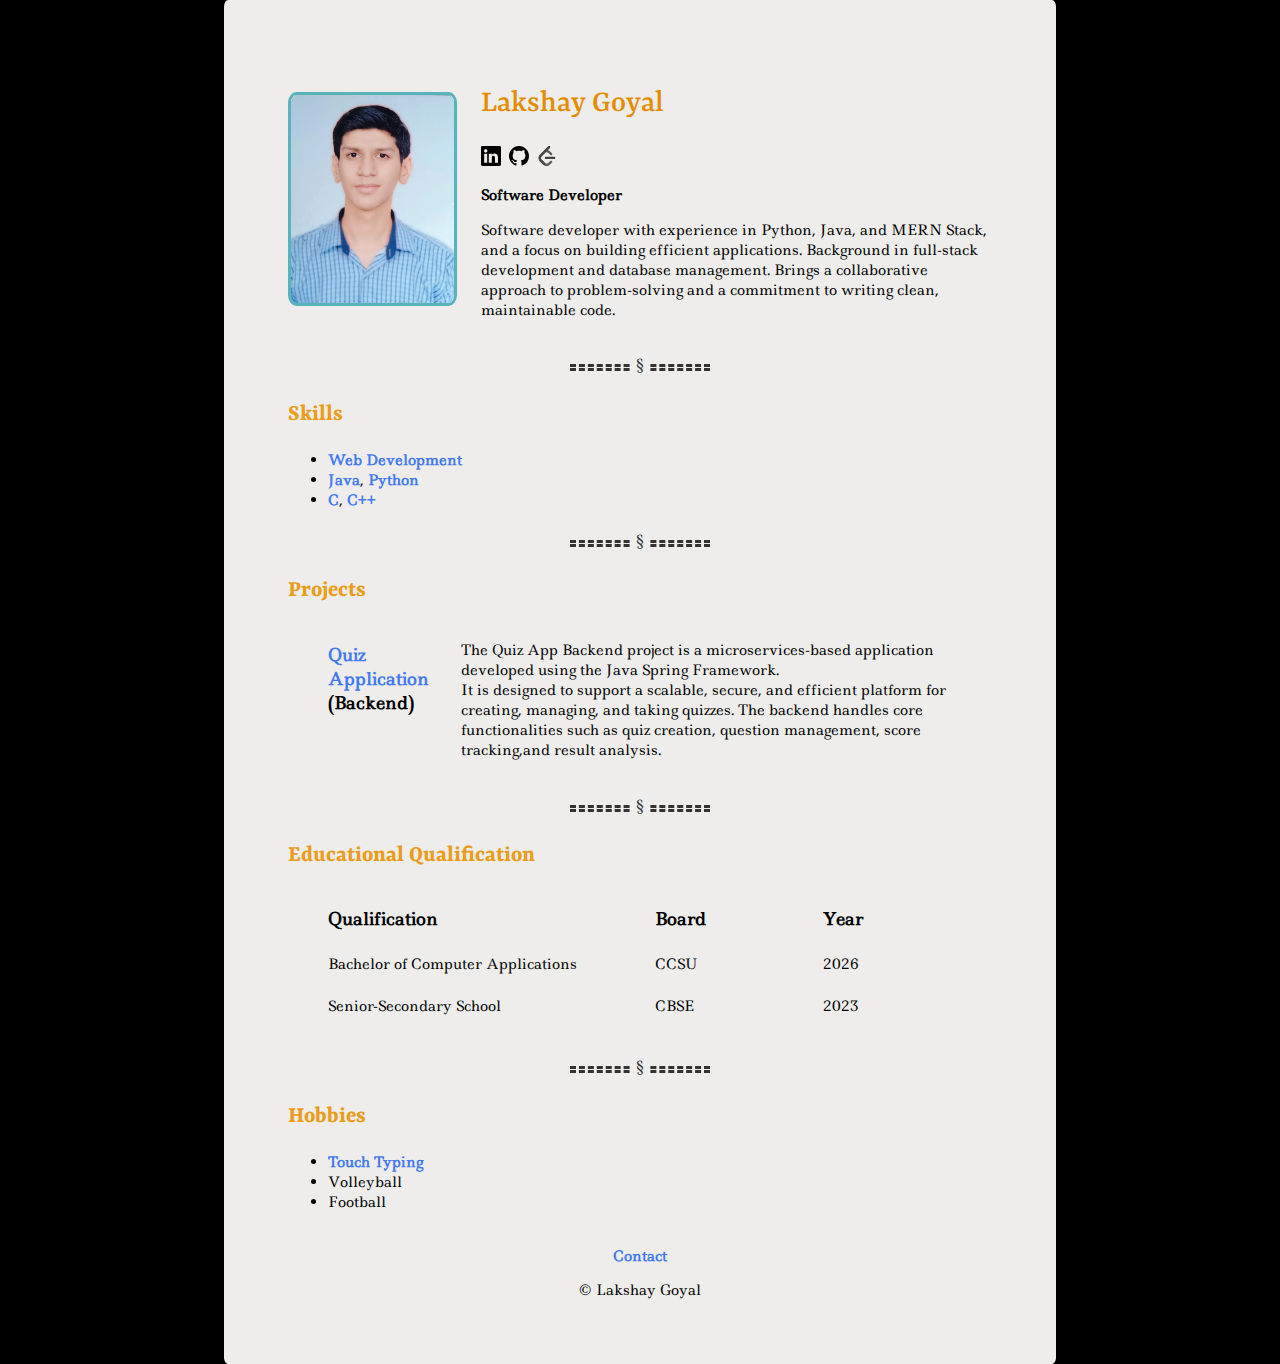
<file: index.html>
<!DOCTYPE html>
<html lang="en">

<head>
    <meta charset="UTF-8">
    <meta name="viewport" content="width=device-width, initial-scale=1.0">
    <title>Resume</title>
    <link rel="icon" href="resume-favicon.ico">
    <link rel="stylesheet" href="styles.css">
</head>

<body>
    <div id="container">
        <div id="resume-container">
            <!-- header -->
            <div id="header">
                <img src="./profile-pic.jpg" alt="profile pic" class="profile-pic">
                <div id="desc">
                    <h1 class="heading" id="name">Lakshay Goyal </h1>
                    <div class="social-media">
                        <a href="https://www.linkedin.com/in/goyal-lakshay/"><img src="linkedin.svg"
                                alt="Linkedin" class="social-media-logo"></a>
                        <a href="https://github.com/Lakshay010-1"><img src="github.svg" alt="Github"
                                class="social-media-logo"></a>
                        <a href="https://leetcode.com/u/luckshay010-1/"><img src="./leetcode.svg" alt="Leetcode"
                                class="social-media-logo"></a>
                    </div>
                    <p class="head-tag"><strong> Software Developer</strong></p>
                    <p>Software developer with experience in Python, Java, and MERN Stack, and a focus on building
                        efficient applications. Background in full-stack development and database management. Brings a
                        collaborative approach to problem-solving and a commitment to writing clean, maintainable code.
                    </p>
                </div>
            </div>
            <hr />

            <!-- Skills -->
            <div id="skills">
                <h2 class="heading">Skills</h2>
                <ul>
                    <li><a href="https://github.com/Lakshay010-1/Web_Development">Web Development</a></li>
                    <li>
                        <a href="https://github.com/Lakshay010-1/Java">Java</a>,
                        <a href="https://github.com/Lakshay010-1/Python">Python</a>
                    </li>
                    <li>
                        <a href="https://github.com/Lakshay010-1/C">C</a>,
                        <a href="https://github.com/Lakshay010-1/Cpp">C++</a>
                    </li>
                </ul>
            </div>
            <hr />

            <!-- Work Experience -->
            <!-- Add Later -->

            <!-- Projects -->
            <div id="projects">
                <h2 class="heading">Projects</h2>
                <div id="projects-container">
                    <h3><a href="https://github.com/Lakshay010-1/Java/tree/main/Spring/MicroServices/App_MicroServices">Quiz
                            Application </a> (Backend)</h3>
                    <p>
                        The Quiz App Backend project is a microservices-based application developed
                        using
                        the
                        Java
                        Spring Framework.<br>
                        It is designed to support a scalable, secure, and efficient platform for
                        creating,
                        managing,
                        and taking quizzes.
                        The backend handles core functionalities such as quiz creation, question
                        management,
                        score
                        tracking,and result analysis.
                    </p>
                </div>
            </div>
            <hr />

            <!-- Education Qualification -->
            <div id="edu">
                <h2 class="heading">Educational Qualification</h2>
                <div id="edu-container">

                    <h3>Qualification</h3>
                    <h3>Board</h3>
                    <h3>Year</h3>

                    <p>Bachelor of Computer Applications</p>
                    <p>CCSU</p>
                    <p>2026</p>

                    <p>Senior-Secondary School</p>
                    <p>CBSE</p>
                    <p>2023</p>

                </div>
            </div>
            <br />
            <hr />

            <!-- Hobbies -->
            <div id="hobbies">
                <h2 class="heading">Hobbies</h2>
                <ul>
                    <li><a href="https://monkeytype.com/profile/Lakshay010-1">Touch Typing</a></li>
                    <li>Volleyball</li>
                    <li>Football</li>
                </ul>
            </div>

            <!-- Footer -->
            <footer>
                <div id="footer-container">
                    <h4><a href="contact-info.html">Contact</a></h4>
                    <p>&copy; Lakshay Goyal</p>
                </div>
            </footer>

        </div>
    </div>
</body>

</html>
</file>
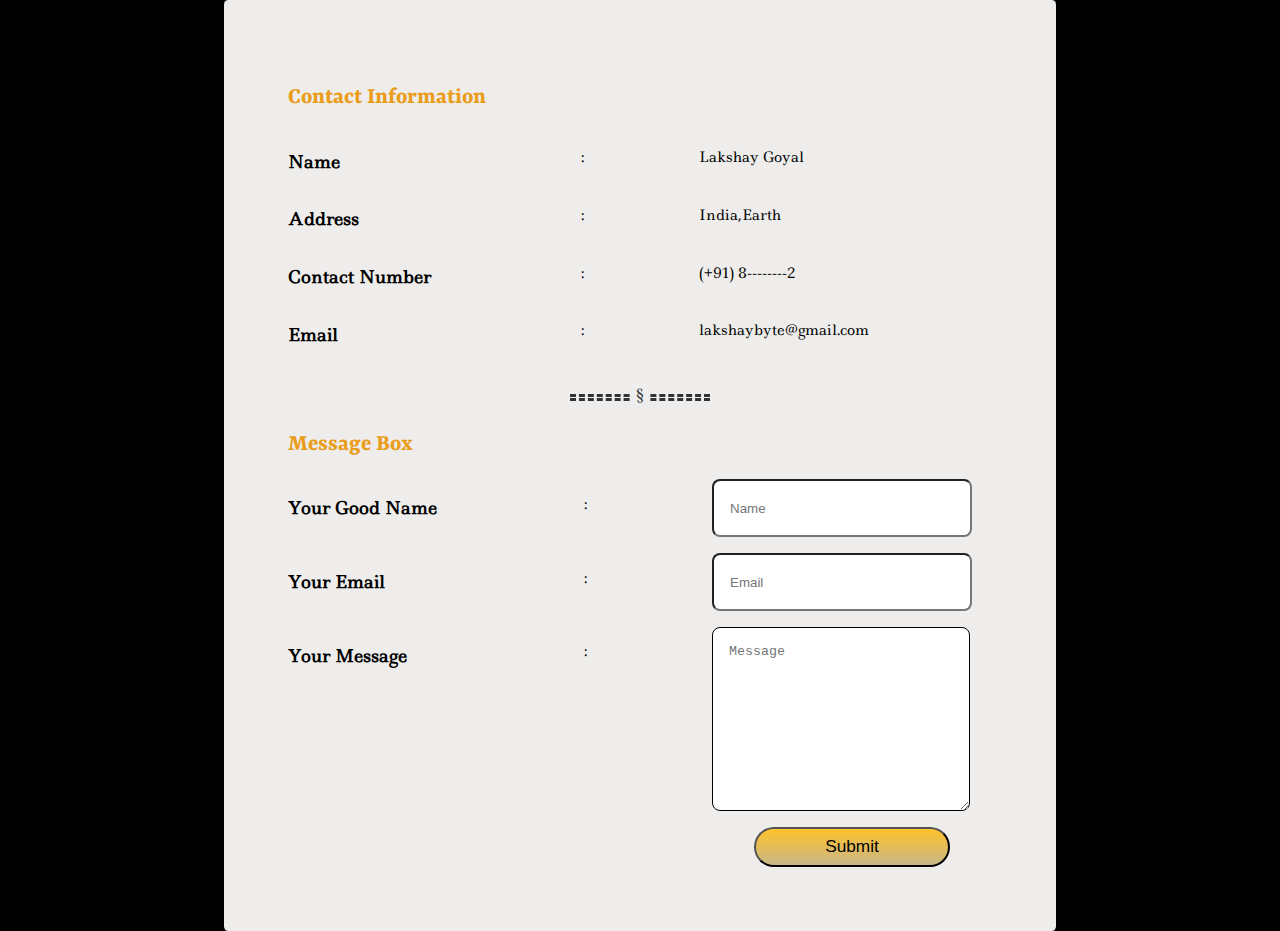
<file: contact-info.html>
<!DOCTYPE html>
<html lang="en">
<head>
    <meta charset="UTF-8">
    <meta name="viewport" content="width=device-width, initial-scale=1.0">
    <title>Contact</title>
    <link rel="icon" href="contact.ico">
    <link rel="stylesheet" href="styles.css">
</head>

<body >
    <div id="container">
        <div id="resume-container">

            <h2 class="heading">Contact Information</h2>                    
            <div id="info">
                <h3>Name</h3>
                <p>:</p>
                <p>Lakshay Goyal</p>
                <h3>Address</h3>
                <p>:</p>
                <p>India,Earth</p>
                <h3>Contact Number</h3>
                <p>:</p>
                <p>(+91) 8--------2</p>
                <h3>Email</h3>
                <p>:</p>
                <p>lakshaybyte@gmail.com</p>
                
            </div>
            <hr/>
            
            <h2 class="heading">Message Box</h2>
            <form action="mailto:lakshaybyte@gmail.com" method="post" enctype="text/plain">
            <div id="contact-info">
                    <h3>Your Good Name </h3>
                    <p>:</p>
                        <input type="text" name="Name" value="" placeholder="Name" required>
                    <h3>Your Email </h3>
                    <p>:</p>
                        <input type="email" placeholder="Email" required>
                    <h3>Your Message</h3>
                    <p>:</p>
                        <textarea name="MessageBox" rows="10" cols="20" placeholder="Message" required></textarea>
                    <input type="submit" id="submit-button">
                </div>
            </div>
        </form>
    </div>
    
</body>

</html>
</file>
<file: styles.css>
@import url('https://fonts.googleapis.com/css2?family=Ledger&family=Yrsa:ital,wght@0,300..700;1,300..700&display=swap');

body {
    font-family: Ledger, Cambria, Cochin, Georgia, Times, 'Times New Roman', serif;
    background-color: #000000;
    font-size:0.9rem;
    margin: 0;
    min-width: 340px;
}
hr {
    border: none;
    border-top: 3px double #333;
    color: #333;
    border-style: dashed none;
    height: 1px;
    overflow: visible;
    text-align: center;
    width: 20%;
    margin: 30px auto;
}
hr::after {
    background: #EEEEEE;
    content: '§';
    padding: 0 4px;
    position: relative;
    top: -13px;
}
a{
    color: #4379F2;
    font-weight: bold;
    text-decoration: none;
}
a:hover{
    color: #CB9DF0;
    
}
a:visited{
    color: #563A9C;
}
a:active{
    color: #62825D ;
    
}
textarea {
    resize: vertical;
    width: 80%;
    border-radius: 0.5rem;
    border: 1.6px solid black;
}

input {
    width: 80%;
    border-radius: 0.5rem;
}
footer {
    display: flex;
    justify-content: center;
}


.heading{
    color:#EA9C1B;
    font-family:Yrsa, 'Times New Roman', Times, serif;
    font-size:x-large;
}
.profile-pic {
    height: 13rem;
    border-radius: 5%;
    border: 3px solid #57B4BA;
    align-self: center;
}
.profile-pic:hover {
    border: 3px solid rgb(0, 0, 0);
}
.social-media {
    display: flex;
    gap: 8px;
}
.social-media-logo {
    height: 20px;
}


[placeholder] {
    padding: 1rem;
}
::selection{
    background-color: #ABBA7C;
    color: black;
}


#resume-container {
    box-sizing: border-box;
    background-color: #EEEDEB;
    padding: 4rem;
    width: 65%;
    border-radius: 0.5%;
}
#container {
    display: flex;
    justify-content: center;
}
#name{
    color: #e48c00;    
    font-size: xx-large;
    font-weight:500;
}
#header {
    display: flex;
    gap: 1.5rem;
}
#edu-container {
    padding-left: 40px;
    padding-right: 10px;
    display: grid;
    gap: 0.5rem;
    grid-template-columns: 1.5fr 0.75fr 0.75fr;
    justify-content: start;
}
#edu-container p,
#edu-container h3 {
    margin-bottom: 0;
}
#projects-container {
    display: grid;
    grid-template-columns: 0.4fr 1.6fr;
    padding-left: 40px;
}
#footer-container {
    display: flex;
    flex-direction: column;
    align-items: center;
}
#footer-container h4,
#footer-container p {
    margin-bottom: 0;
}
#info {
    display: grid;
    grid-template-columns: 1.25fr 0.5fr 1.25fr;
}
#contact-info {
    display: grid;
    grid-template-columns: 1.25fr 0.5fr 1.25fr;
    gap: 1rem;
}
#submit-button {
    grid-column: 3/4;
    background-image: linear-gradient(#FFC229,#c9b789);
    justify-self: center;
    width: 70%;
    height: 2.5rem; 
    text-align: center;
    border-radius: 2rem;
    font-weight: 500;
    font-size: larger;
    min-width: 69px;
}
#submit-button:hover{
    background-image: linear-gradient(#0d3571,#4e8ceb);
    color: #ffbb00;
    text-decoration: underline;
}
@media (max-width:1000px) {
    #resume-container{
        width: 70%;
    }
}
@media (max-width:900px) {
    #resume-container{
        width: 75%;
    }
}
@media (max-width:800px) {
    #resume-container{
        width: 80%;
    }
}
@media (max-width:750px) {
    #resume-container{
        width: 85%;
    }
}
@media (max-width:700px) {
    #resume-container{
        width: 90%;
    }
}
@media (max-width:650px) {
    #resume-container{
        width: 95%;
    }
}
@media (max-width:600px) {
    #resume-container{
        width: 100%;
    }
}
@media (max-width:550px){
    #header {
        flex-direction: column;
        gap: 2rem;
    }
    #name{
        text-align: center;
    }
    .social-media{
        justify-content: center;
    }
    .head-tag{
        text-align: center;
    }
    #projects-container{
        grid-template-columns:1fr;
    }
}
</file>
